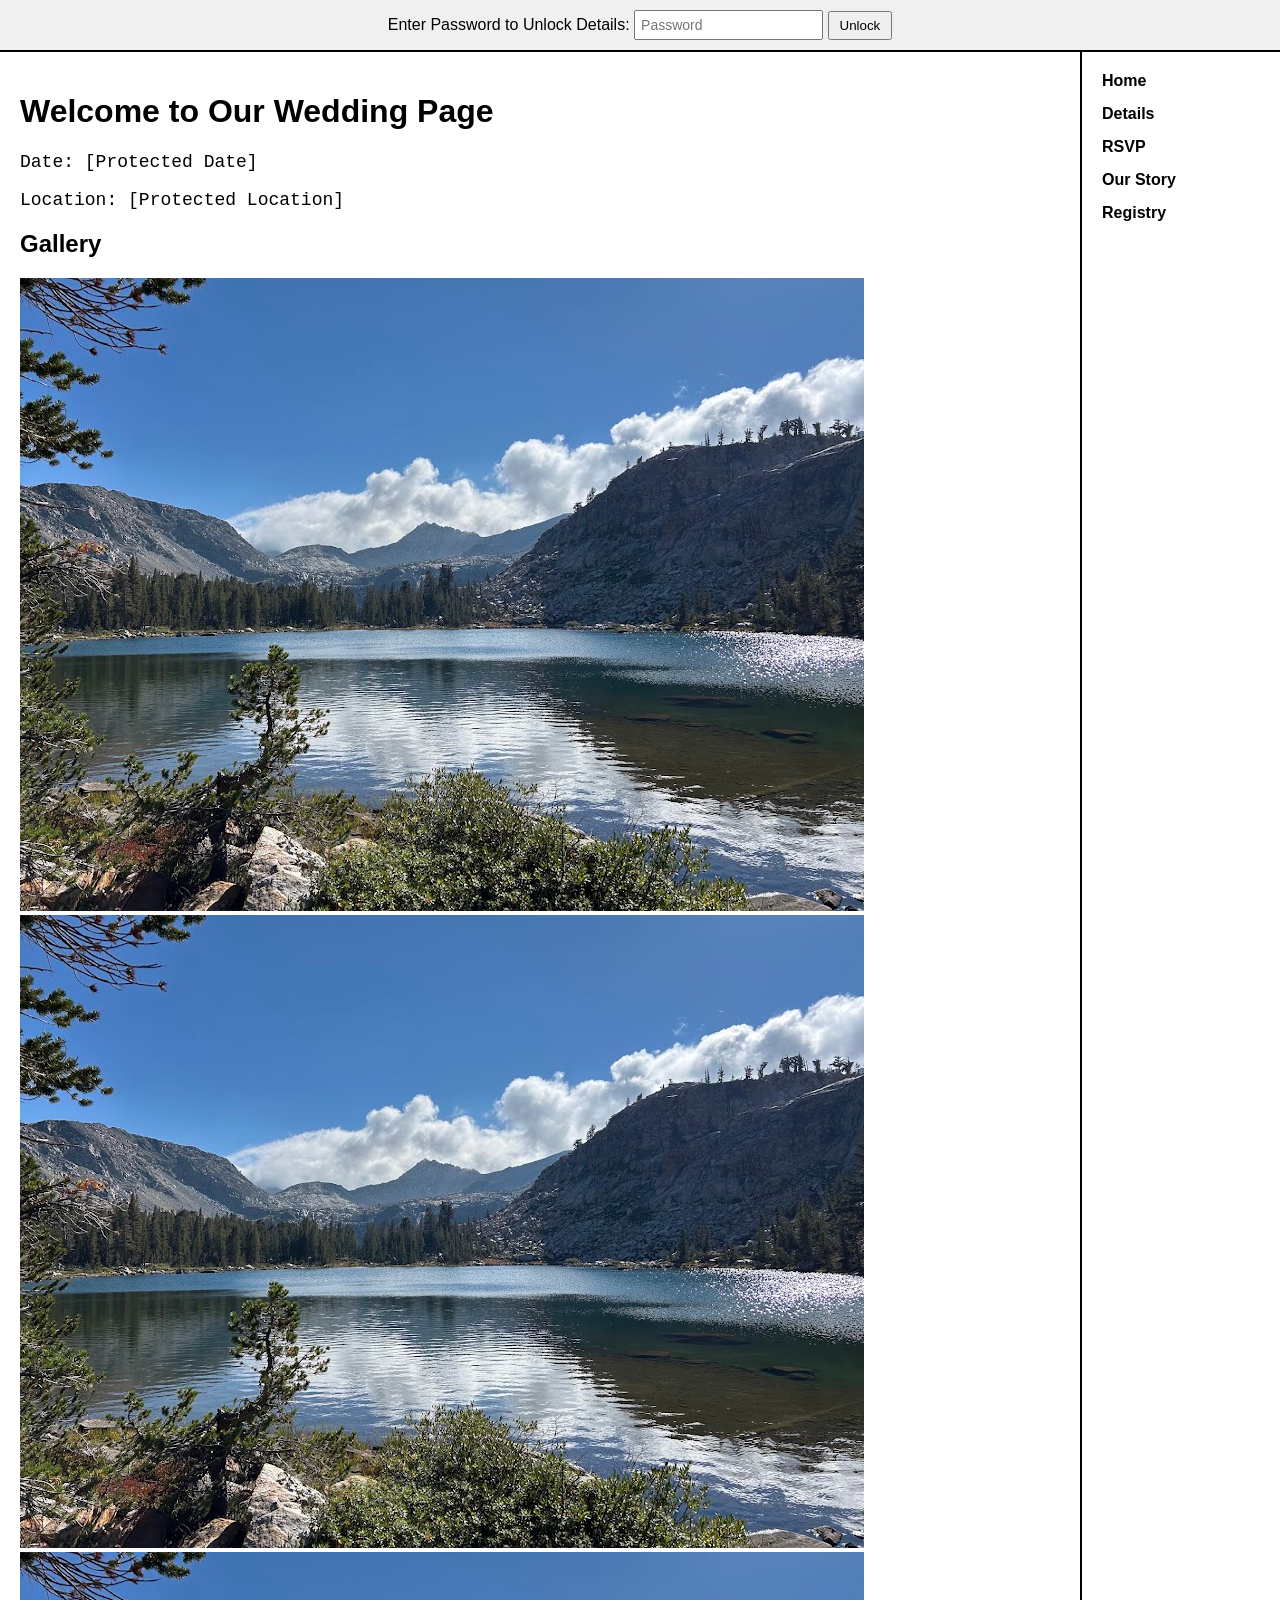
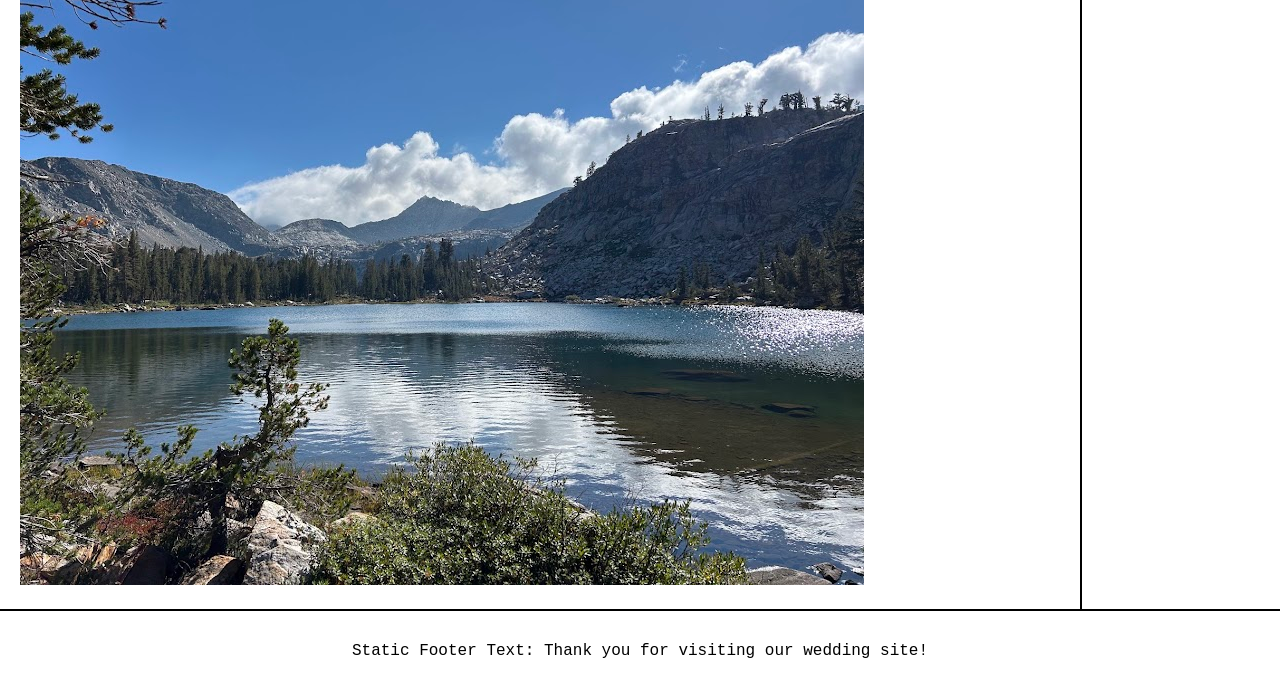
<file: index.html>
<!DOCTYPE html>
<html lang="en">
<head>
  <meta charset="UTF-8">
  <title>Wedding - Home</title>
  <link rel="stylesheet" href="style.css">
</head>
<body>
  <div id="pass-bar">
    <label for="site-password">Enter Password to Unlock Details: </label>
    <input type="password" id="site-password" placeholder="Password">
    <button onclick="unlockPage()">Unlock</button>
    <span id="pass-status"></span>
  </div>
  <div class="container">
    <main class="main-content">
      <h1 class="font-header">Welcome to Our Wedding Page</h1>
      <p class="font-subtext">Date: <span data-encrypted='{"iv":"DUMMY_IV_HERE","data":"DUMMY_DATA_HERE"}'>[Protected Date]</span></p>
      <p class="font-subtext">Location: <span data-encrypted='{"iv":"DUMMY_IV_HERE","data":"DUMMY_DATA_HERE"}'>[Protected Location]</span></p>
      <h2>Gallery</h2>
      <img src="pic1.jpg" alt="Picture 1">
      <img src="pic2.jpg" alt="Picture 2">
      <img src="pic3.jpg" alt="Picture 3">
    </main>
    <nav class="sidebar">
      <ul>
        <li><a href="index.html">Home</a></li>
        <li><a href="details.html">Details</a></li>
        <li><a href="rsvp.html">RSVP</a></li>
        <li><a href="story.html">Our Story</a></li>
        <li><a href="registry.html">Registry</a></li>
      </ul>
    </nav>
  </div>
  <footer><p>Static Footer Text: Thank you for visiting our wedding site!</p></footer>
  <script src="script.js"></script>
</body>
</html>
</file>
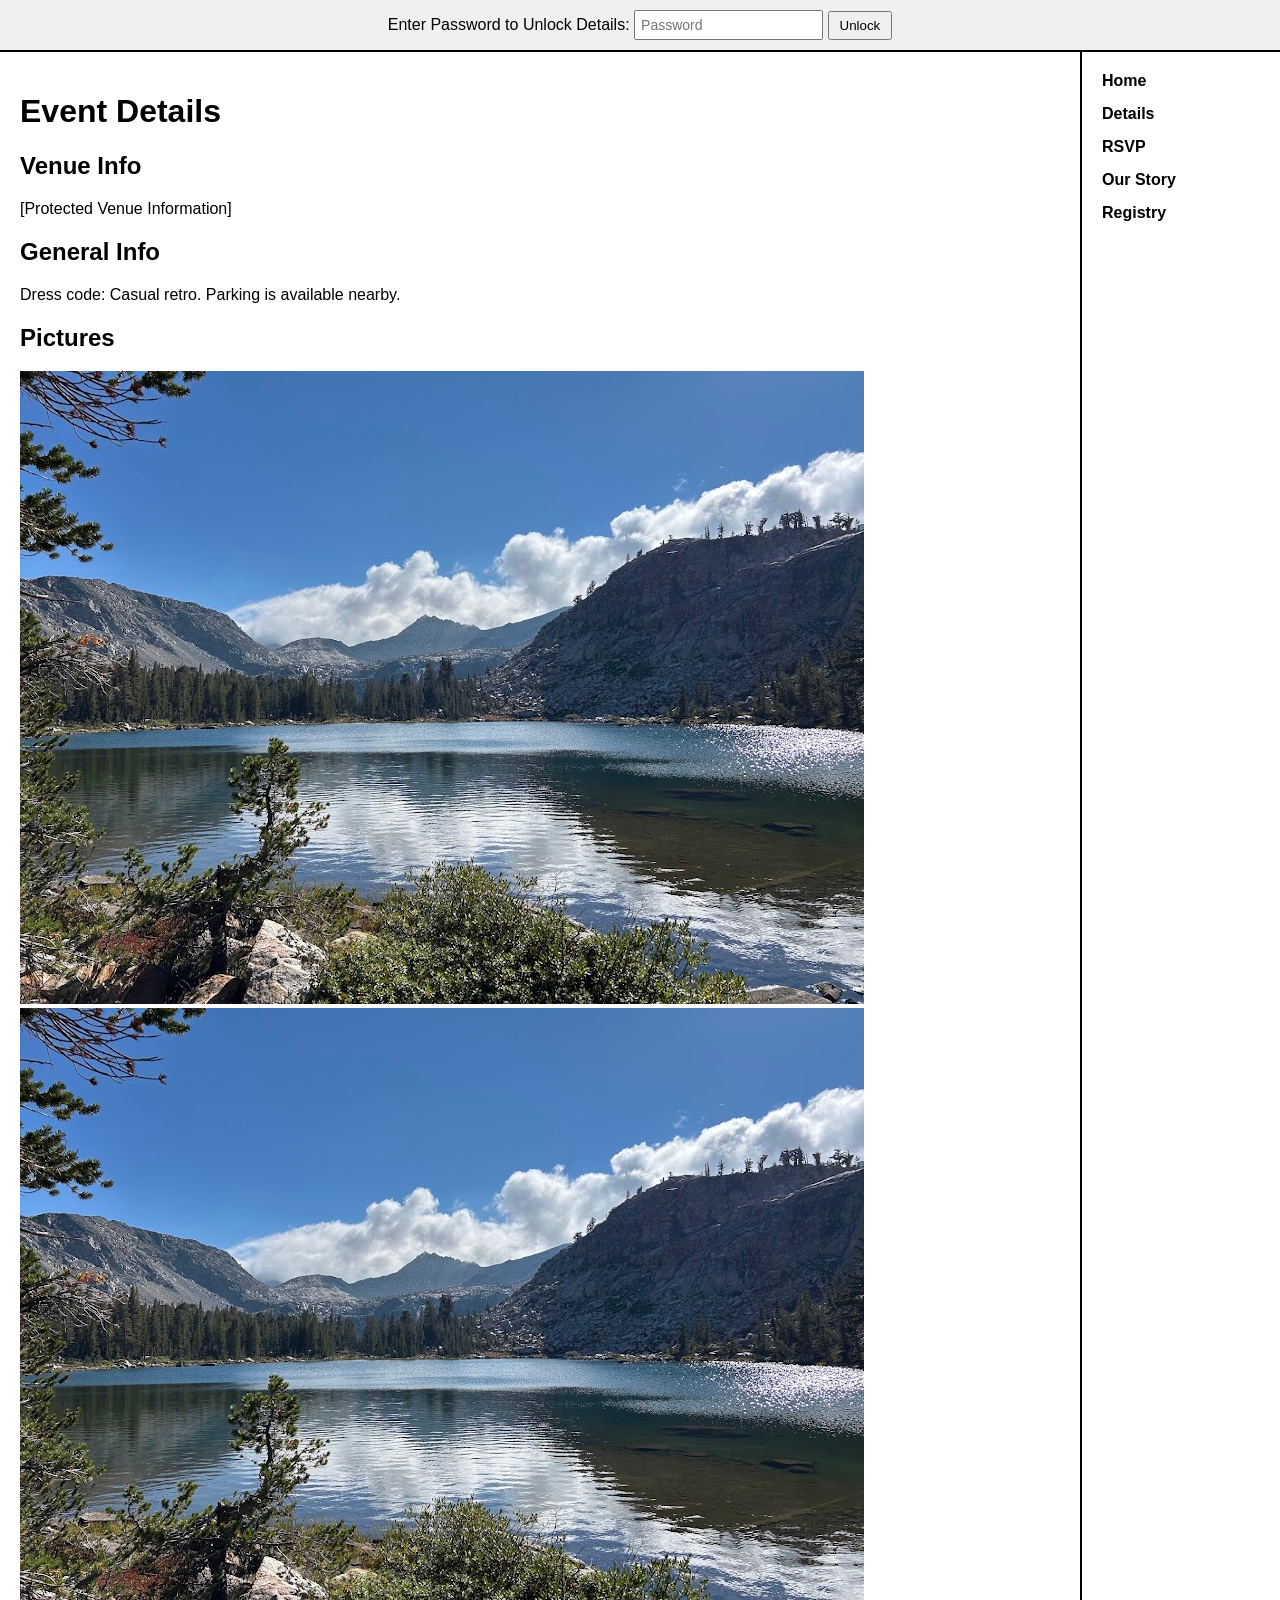
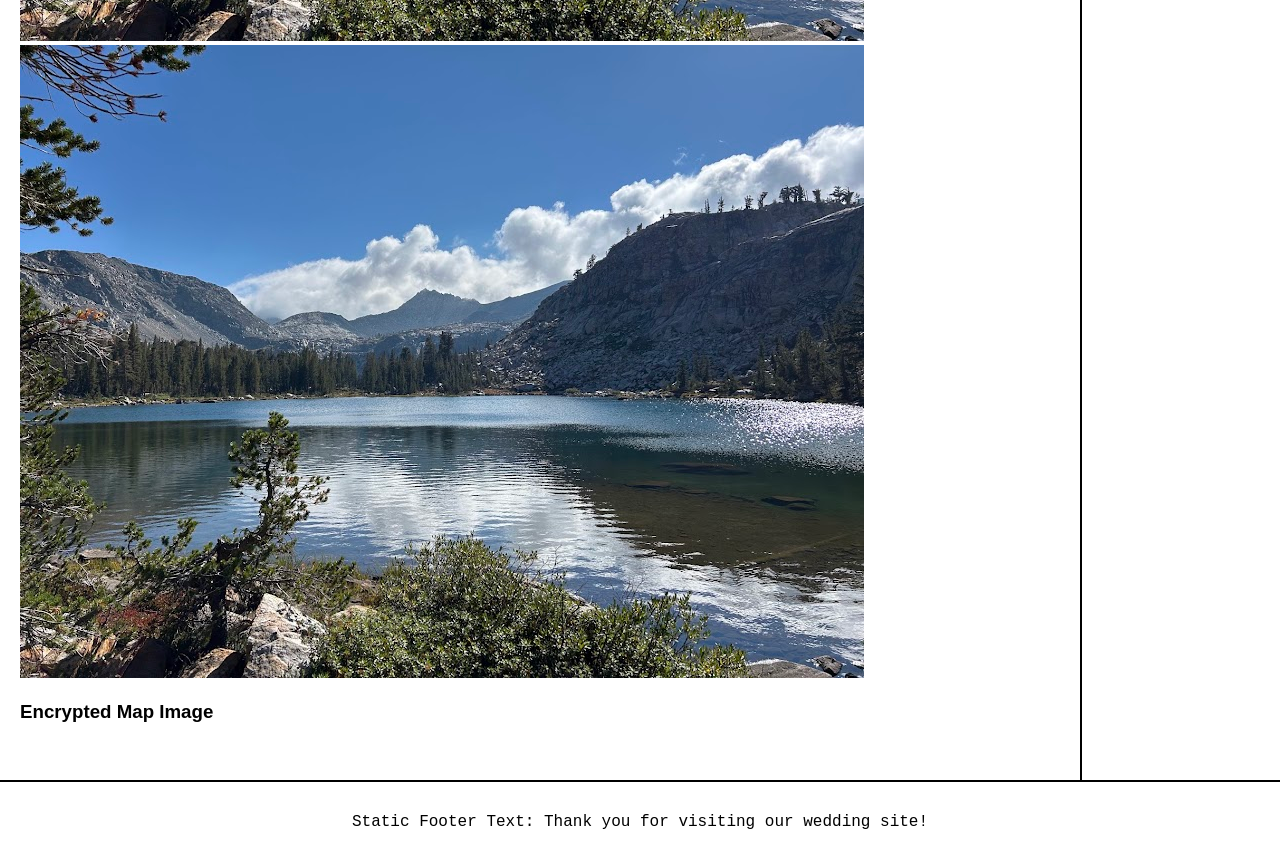
<file: details.html>
<!DOCTYPE html>
<html lang="en">
<head>
  <meta charset="UTF-8">
  <title>Wedding - Details</title>
  <link rel="stylesheet" href="style.css">
</head>
<body>
  <div id="pass-bar">
    <label for="site-password">Enter Password to Unlock Details: </label>
    <input type="password" id="site-password" placeholder="Password">
    <button onclick="unlockPage()">Unlock</button>
    <span id="pass-status"></span>
  </div>
  <div class="container">
    <main class="main-content">
      <h1 class="font-header">Event Details</h1>
      <section><h2>Venue Info</h2><p data-encrypted='{"iv":"LflDj4bqWorZQ7IU","data":"HFfNokY4lGHJoN96CZAenCfVrzUKKDgh/pLfmUnz7u5D6G8="}'>[Protected Venue Information]</p></section>
      <section><h2>General Info</h2><p>Dress code: Casual retro. Parking is available nearby.</p></section>
      <h2>Pictures</h2>
      <img src="detail1.jpg" alt="Detail 1">
      <img src="detail2.jpg" alt="Detail 2">
      <img src="detail3.jpg" alt="Detail 3">
      <h3>Encrypted Map Image</h3>
      <img data-encrypted-img='{"iv":"DUMMY_IV_HERE","data":"DUMMY_DATA_HERE"}' src="[data-uri]" alt="Encrypted Venue Map">
    </main>
    <nav class="sidebar"><ul><li><a href="index.html">Home</a></li><li><a href="details.html">Details</a></li><li><a href="rsvp.html">RSVP</a></li><li><a href="story.html">Our Story</a></li><li><a href="registry.html">Registry</a></li></ul></nav>
  </div>
  <footer><p>Static Footer Text: Thank you for visiting our wedding site!</p></footer>
  <script src="script.js"></script>
</body>
</html>
</file>
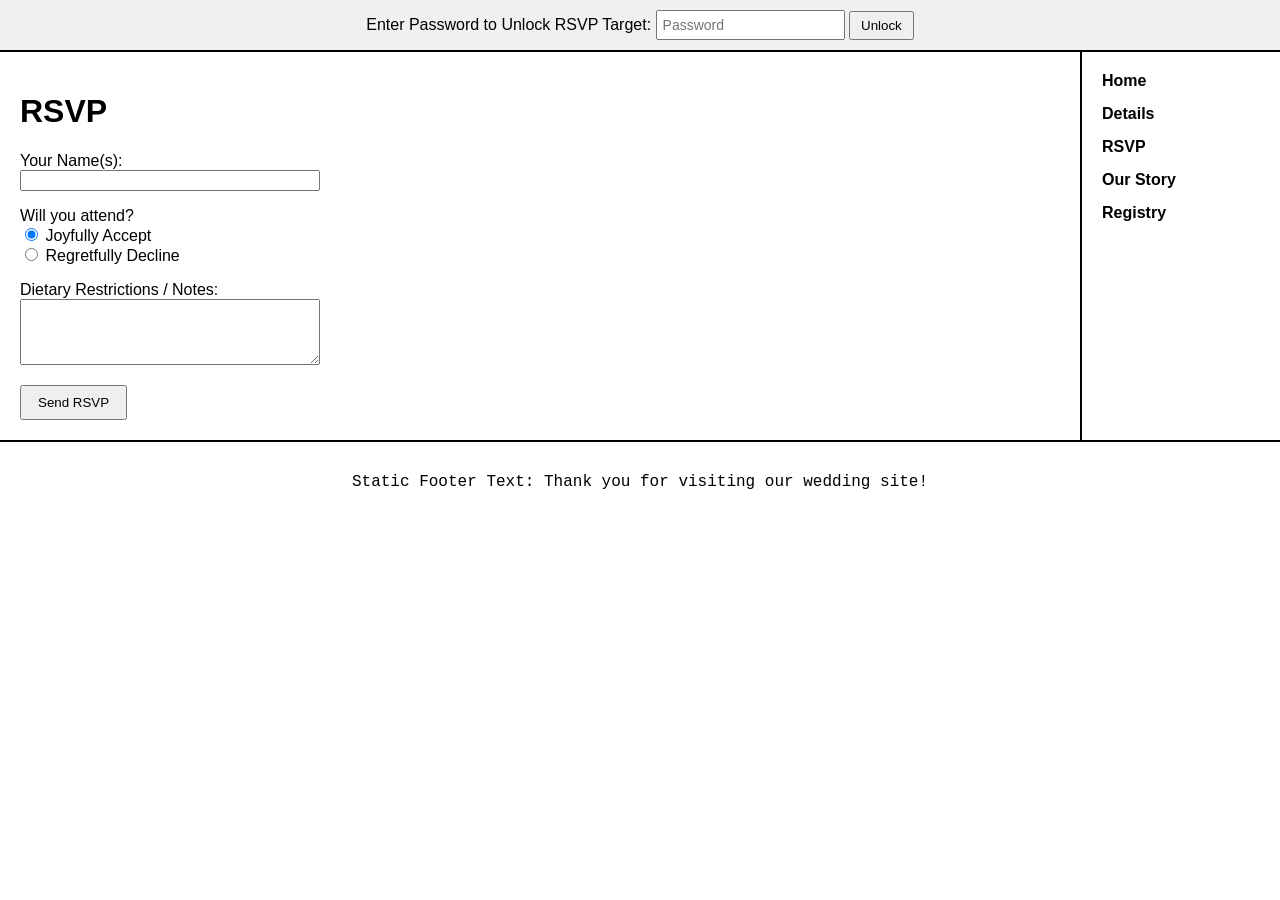
<file: rsvp.html>
<!DOCTYPE html>
<html lang="en">
<head>
  <meta charset="UTF-8">
  <title>Wedding - RSVP</title>
  <link rel="stylesheet" href="style.css">
</head>
<body>

  <div id="pass-bar">
    <label for="site-password">Enter Password to Unlock RSVP Target: </label>
    <input type="password" id="site-password" placeholder="Password">
    <button onclick="unlockPage()">Unlock</button>
    <span id="pass-status"></span>
  </div>

  <div class="container">
    <main class="main-content">
      <h1 class="font-header">RSVP</h1>

      <!-- Encrypted Form Endpoint: Form action URL is encrypted to keep email endpoint hidden -->
      <!-- DUMMY TEXT: Encrypt your Formspree/Web3Forms endpoint URL (e.g. https://formspree.io/f/your_id) -->
      <form id="rsvp-form" method="POST" data-encrypted-action='{"iv":"DUMMY_IV_HERE","data":"DUMMY_DATA_HERE"}'>
        
        <p>
          <label for="guest-name">Your Name(s):</label><br>
          <input type="text" id="guest-name" name="name" required style="width: 100%; max-width: 300px;">
        </p>

        <p>
          <label>Will you attend?</label><br>
          <input type="radio" id="attending-yes" name="attendance" value="Yes" checked>
          <label for="attending-yes">Joyfully Accept</label><br>
          
          <input type="radio" id="attending-no" name="attendance" value="No">
          <label for="attending-no">Regretfully Decline</label>
        </p>

        <p>
          <label for="notes">Dietary Restrictions / Notes:</label><br>
          <textarea id="notes" name="notes" rows="4" style="width: 100%; max-width: 300px;"></textarea>
        </p>

        <button type="submit" style="padding: 8px 16px; cursor: pointer;">Send RSVP</button>
      </form>
    </main>

    <nav class="sidebar">
      <ul>
        <li><a href="index.html">Home</a></li>
        <li><a href="details.html">Details</a></li>
        <li><a href="rsvp.html">RSVP</a></li>
        <li><a href="story.html">Our Story</a></li>
        <li><a href="registry.html">Registry</a></li>
      </ul>
    </nav>
  </div>

  <footer>
    <p>Static Footer Text: Thank you for visiting our wedding site!</p>
  </footer>

  <script src="script.js"></script>
</body>
</html>
</file>
<file: style.css>
/* Layout & base styles */
* { box-sizing: border-box; }
body { margin: 0; padding: 0; font-family: Arial, sans-serif; background: #fff; color: #000; min-height: 100vh; }
#pass-bar { background: #f0f0f0; border-bottom: 2px solid #000; padding: 10px; text-align: center; }
#pass-bar input { padding: 5px; font-size: 14px; }
#pass-bar button { padding: 5px 10px; cursor: pointer; }
.container { display: flex; min-width: 0; }
.main-content { flex: 1; min-width: 0; padding: 20px; overflow: hidden; }
.sidebar { width: 200px; flex: 0 0 200px; border-left: 2px solid #000; padding: 20px; background: #fff; }
.sidebar ul { list-style: none; padding: 0; margin: 0; }
.sidebar li { margin-bottom: 15px; }
.sidebar a { text-decoration: none; color: #000; font-weight: bold; }
.font-header { font-family: 'Comic Sans MS', 'Chalkboard SE', cursive, sans-serif; font-size: 32px; }
.font-subtext { font-family: 'Courier New', Courier, monospace; font-size: 18px; }

/* Rows are independent: fixed rows wrap; fill rows stop at the content edge. */
.image-row { display: flex; flex-wrap: wrap; align-items: flex-start; gap: 12px; width: 100%; margin: 20px 0; }
.image-row .encrypted-image-stack { display: none; }
.memory-tile { flex: 0 0 180px; width: 180px; }
.memory-tile img { display: block; width: 100%; height: 135px; object-fit: cover; background: #eee; }
footer { border-top: 2px solid #000; padding: 15px; text-align: center; background: #fff; font-family: 'Courier New', Courier, monospace; }
@media (max-width: 700px) { .container { flex-direction: column; } .sidebar { width: 100%; border-left: 0; border-top: 2px solid #000; } .memory-tile { flex-basis: 140px; width: 140px; } .memory-tile img { height: 105px; } }
</file>
